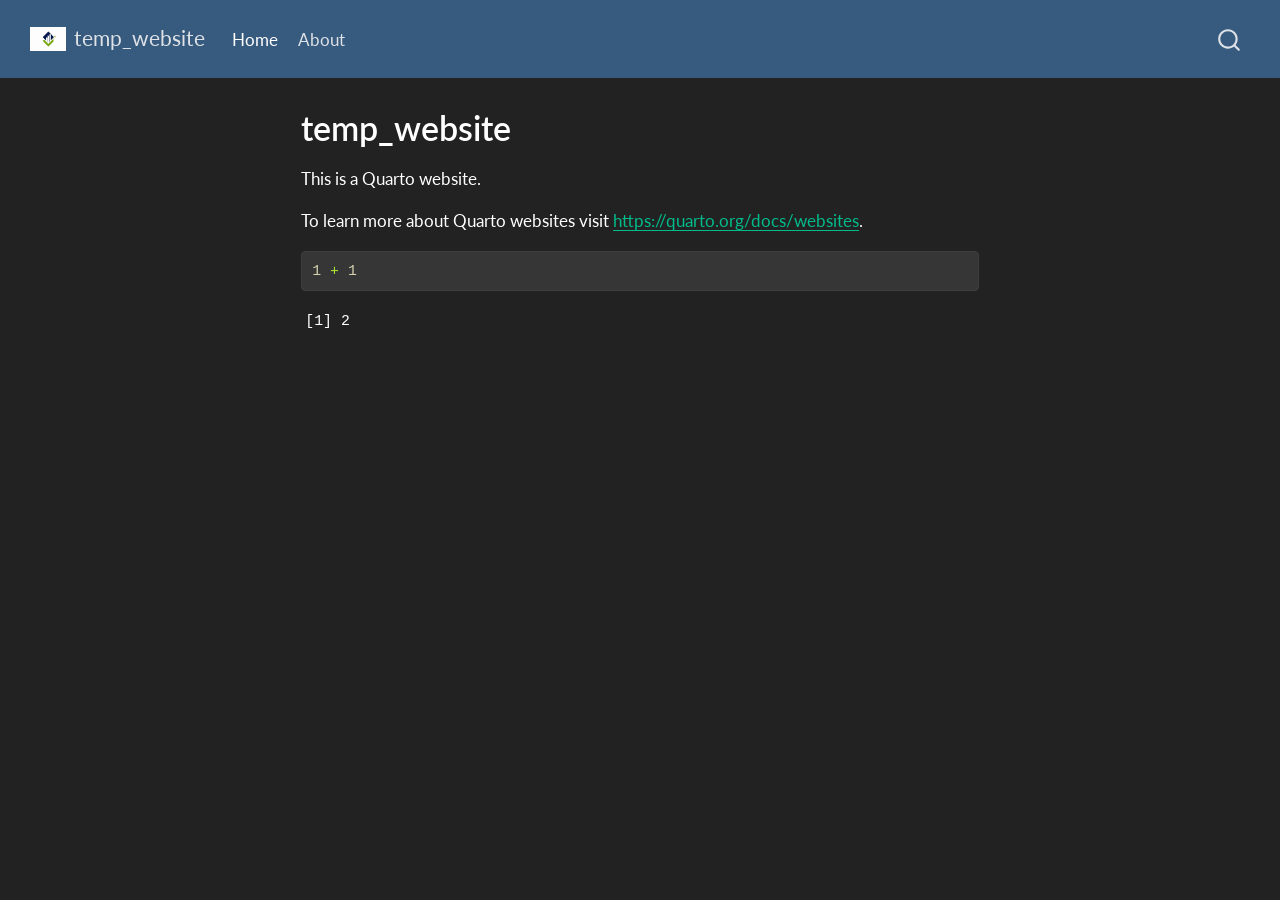
<file: docs/index.html>
<!DOCTYPE html>
<html xmlns="http://www.w3.org/1999/xhtml" lang="en" xml:lang="en"><head>

<meta charset="utf-8">
<meta name="generator" content="quarto-1.9.37">

<meta name="viewport" content="width=device-width, initial-scale=1.0, user-scalable=yes">


<title>temp_website</title>
<style>
/* Default styles provided by pandoc.
** See https://pandoc.org/MANUAL.html#variables-for-html for config info.
*/
code{white-space: pre-wrap;}
span.smallcaps{font-variant: small-caps;}
div.columns{display: flex; gap: min(4vw, 1.5em);}
div.column{flex: auto; overflow-x: auto;}
div.hanging-indent{margin-left: 1.5em; text-indent: -1.5em;}
ul.task-list{list-style: none;}
ul.task-list li input[type="checkbox"] {
  width: 0.8em;
  margin: 0 0.8em 0.2em -1em; /* quarto-specific, see https://github.com/quarto-dev/quarto-cli/issues/4556 */ 
  vertical-align: middle;
}
/* CSS for syntax highlighting */
html { -webkit-text-size-adjust: 100%; }
pre > code.sourceCode { white-space: pre; position: relative; }
pre > code.sourceCode > span { display: inline-block; line-height: 1.25; }
pre > code.sourceCode > span:empty { height: 1.2em; }
.sourceCode { overflow: visible; }
code.sourceCode > span { color: inherit; text-decoration: inherit; }
div.sourceCode { margin: 1em 0; }
pre.sourceCode { margin: 0; }
@media screen {
div.sourceCode { overflow: auto; }
}
@media print {
pre > code.sourceCode { white-space: pre-wrap; }
pre > code.sourceCode > span { text-indent: -5em; padding-left: 5em; }
}
pre.numberSource code
  { counter-reset: source-line 0; }
pre.numberSource code > span
  { position: relative; left: -4em; counter-increment: source-line; }
pre.numberSource code > span > a:first-child::before
  { content: counter(source-line);
    position: relative; left: -1em; text-align: right; vertical-align: baseline;
    border: none; display: inline-block;
    -webkit-touch-callout: none; -webkit-user-select: none;
    -khtml-user-select: none; -moz-user-select: none;
    -ms-user-select: none; user-select: none;
    padding: 0 4px; width: 4em;
  }
pre.numberSource { margin-left: 3em;  padding-left: 4px; }
div.sourceCode
  {   }
@media screen {
pre > code.sourceCode > span > a:first-child::before { text-decoration: underline; }
}
</style>


<script src="site_libs/quarto-nav/quarto-nav.js"></script>
<script src="site_libs/quarto-nav/headroom.min.js"></script>
<script src="site_libs/clipboard/clipboard.min.js"></script>
<script src="site_libs/quarto-search/autocomplete.umd.js"></script>
<script src="site_libs/quarto-search/fuse.min.js"></script>
<script src="site_libs/quarto-search/quarto-search.js"></script>
<meta name="quarto:offset" content="./">
<link href="./favicon.png" rel="icon" type="image/png">
<script src="site_libs/quarto-html/quarto.js" type="module"></script>
<script src="site_libs/quarto-html/tabsets/tabsets.js" type="module"></script>
<script src="site_libs/quarto-html/popper.min.js"></script>
<script src="site_libs/quarto-html/tippy.umd.min.js"></script>
<script src="site_libs/quarto-html/anchor.min.js"></script>
<link href="site_libs/quarto-html/tippy.css" rel="stylesheet">
<link href="site_libs/quarto-html/quarto-syntax-highlighting-dark-d0ae9245876894da5ac7e18953ecc5cc.css" rel="stylesheet" id="quarto-text-highlighting-styles">
<script src="site_libs/bootstrap/bootstrap.min.js"></script>
<link href="site_libs/bootstrap/bootstrap-icons.css" rel="stylesheet">
<link href="site_libs/bootstrap/bootstrap-00feface57a40fb7a06c8694f9a70c45.min.css" rel="stylesheet" append-hash="true" id="quarto-bootstrap" data-mode="dark">
<script id="quarto-search-options" type="application/json">{
  "location": "navbar",
  "copy-button": false,
  "collapse-after": 3,
  "panel-placement": "end",
  "type": "overlay",
  "limit": 50,
  "keyboard-shortcut": [
    "f",
    "/",
    "s"
  ],
  "show-item-context": false,
  "language": {
    "search-no-results-text": "No results",
    "search-matching-documents-text": "matching documents",
    "search-copy-link-title": "Copy link to search",
    "search-hide-matches-text": "Hide additional matches",
    "search-more-match-text": "more match in this document",
    "search-more-matches-text": "more matches in this document",
    "search-clear-button-title": "Clear",
    "search-text-placeholder": "",
    "search-detached-cancel-button-title": "Cancel",
    "search-submit-button-title": "Submit",
    "search-label": "Search"
  }
}</script>


<link rel="stylesheet" href="styles.css">
</head>

<body class="floating nav-fixed quarto-light">

<div id="quarto-search-results"></div>
  <header id="quarto-header" class="headroom fixed-top">
    <nav class="navbar navbar-expand-lg " data-bs-theme="dark">
      <div class="navbar-container container-fluid">
      <div class="navbar-brand-container mx-auto">
    <a href="./index.html" class="navbar-brand navbar-brand-logo">
    <img src="./logo.png" alt="" class="navbar-logo light-content">
    <img src="./logo.png" alt="" class="navbar-logo dark-content">
    </a>
    <a class="navbar-brand" href="./index.html">
    <span class="navbar-title">temp_website</span>
    </a>
  </div>
            <div id="quarto-search" class="" title="Search"></div>
          <button class="navbar-toggler" type="button" data-bs-toggle="collapse" data-bs-target="#navbarCollapse" aria-controls="navbarCollapse" role="menu" aria-expanded="false" aria-label="Toggle navigation" onclick="if (window.quartoToggleHeadroom) { window.quartoToggleHeadroom(); }">
  <span class="navbar-toggler-icon"></span>
</button>
          <div class="collapse navbar-collapse" id="navbarCollapse">
            <ul class="navbar-nav navbar-nav-scroll me-auto">
  <li class="nav-item">
    <a class="nav-link active" href="./index.html" aria-current="page"> 
<span class="menu-text">Home</span></a>
  </li>  
  <li class="nav-item">
    <a class="nav-link" href="./about.html"> 
<span class="menu-text">About</span></a>
  </li>  
</ul>
          </div> <!-- /navcollapse -->
            <div class="quarto-navbar-tools">
</div>
      </div> <!-- /container-fluid -->
    </nav>
</header>
<!-- content -->
<div id="quarto-content" class="quarto-container page-columns page-rows-contents page-layout-article page-navbar">
<!-- sidebar -->
  <nav id="quarto-sidebar" class="sidebar collapse collapse-horizontal quarto-sidebar-collapse-item sidebar-navigation floating overflow-auto">
    
</nav>
<div id="quarto-sidebar-glass" class="quarto-sidebar-collapse-item" data-bs-toggle="collapse" data-bs-target=".quarto-sidebar-collapse-item"></div>
<!-- margin-sidebar -->
    <div id="quarto-margin-sidebar" class="sidebar margin-sidebar zindex-bottom">
    </div>
<!-- main -->
<main class="content" id="quarto-document-content">

<header id="title-block-header" class="quarto-title-block default">
<div class="quarto-title">
<h1 class="title">temp_website</h1>
</div>



<div class="quarto-title-meta">

    
  
    
  </div>
  


</header>


<p>This is a Quarto website.</p>
<p>To learn more about Quarto websites visit <a href="https://quarto.org/docs/websites" class="uri">https://quarto.org/docs/websites</a>.</p>
<div class="cell">
<div class="code-copy-outer-scaffold"><div class="sourceCode cell-code" id="cb1"><pre class="sourceCode r code-with-copy"><code class="sourceCode r"><span id="cb1-1"><a href="#cb1-1" aria-hidden="true" tabindex="-1"></a><span class="dv">1</span> <span class="sc">+</span> <span class="dv">1</span></span></code></pre></div><button title="Copy to Clipboard" class="code-copy-button"><i class="bi"></i></button></div>
<div class="cell-output cell-output-stdout">
<pre><code>[1] 2</code></pre>
</div>
</div>



</main> <!-- /main -->
<script id="quarto-html-after-body" type="application/javascript">
  window.document.addEventListener("DOMContentLoaded", function (event) {
    const icon = "";
    const anchorJS = new window.AnchorJS();
    anchorJS.options = {
      placement: 'right',
      icon: icon
    };
    anchorJS.add('.anchored');
    const isCodeAnnotation = (el) => {
      for (const clz of el.classList) {
        if (clz.startsWith('code-annotation-')) {                     
          return true;
        }
      }
      return false;
    }
    const onCopySuccess = function(e) {
      // button target
      const button = e.trigger;
      // don't keep focus
      button.blur();
      // flash "checked"
      button.classList.add('code-copy-button-checked');
      var currentTitle = button.getAttribute("title");
      button.setAttribute("title", "Copied!");
      let tooltip;
      if (window.bootstrap) {
        button.setAttribute("data-bs-toggle", "tooltip");
        button.setAttribute("data-bs-placement", "left");
        button.setAttribute("data-bs-title", "Copied!");
        tooltip = new bootstrap.Tooltip(button, 
          { trigger: "manual", 
            customClass: "code-copy-button-tooltip",
            offset: [0, -8]});
        tooltip.show();    
      }
      setTimeout(function() {
        if (tooltip) {
          tooltip.hide();
          button.removeAttribute("data-bs-title");
          button.removeAttribute("data-bs-toggle");
          button.removeAttribute("data-bs-placement");
        }
        button.setAttribute("title", currentTitle);
        button.classList.remove('code-copy-button-checked');
      }, 1000);
      // clear code selection
      e.clearSelection();
    }
    const getTextToCopy = function(trigger) {
      const outerScaffold = trigger.parentElement.cloneNode(true);
      const codeEl = outerScaffold.querySelector('code');
      for (const childEl of codeEl.children) {
        if (isCodeAnnotation(childEl)) {
          childEl.remove();
        }
      }
      return codeEl.innerText;
    }
    const clipboard = new window.ClipboardJS('.code-copy-button:not([data-in-quarto-modal])', {
      text: getTextToCopy
    });
    clipboard.on('success', onCopySuccess);
    if (window.document.getElementById('quarto-embedded-source-code-modal')) {
      const clipboardModal = new window.ClipboardJS('.code-copy-button[data-in-quarto-modal]', {
        text: getTextToCopy,
        container: window.document.getElementById('quarto-embedded-source-code-modal')
      });
      clipboardModal.on('success', onCopySuccess);
    }
      var localhostRegex = new RegExp(/^(?:http|https):\/\/localhost\:?[0-9]*\//);
      var mailtoRegex = new RegExp(/^mailto:/);
        var filterRegex = new RegExp('/' + window.location.host + '/');
      var isInternal = (href) => {
          return filterRegex.test(href) || localhostRegex.test(href) || mailtoRegex.test(href);
      }
      // Inspect non-navigation links and adorn them if external
     var links = window.document.querySelectorAll('a[href]:not(.nav-link):not(.navbar-brand):not(.toc-action):not(.sidebar-link):not(.sidebar-item-toggle):not(.pagination-link):not(.no-external):not([aria-hidden]):not(.dropdown-item):not(.quarto-navigation-tool):not(.about-link)');
      for (var i=0; i<links.length; i++) {
        const link = links[i];
        if (!isInternal(link.href)) {
          // undo the damage that might have been done by quarto-nav.js in the case of
          // links that we want to consider external
          if (link.dataset.originalHref !== undefined) {
            link.href = link.dataset.originalHref;
          }
        }
      }
    function tippyHover(el, contentFn, onTriggerFn, onUntriggerFn) {
      const config = {
        allowHTML: true,
        maxWidth: 500,
        delay: 100,
        arrow: false,
        appendTo: function(el) {
            return el.parentElement;
        },
        interactive: true,
        interactiveBorder: 10,
        theme: 'quarto',
        placement: 'bottom-start',
      };
      if (contentFn) {
        config.content = contentFn;
      }
      if (onTriggerFn) {
        config.onTrigger = onTriggerFn;
      }
      if (onUntriggerFn) {
        config.onUntrigger = onUntriggerFn;
      }
      window.tippy(el, config); 
    }
    const noterefs = window.document.querySelectorAll('a[role="doc-noteref"]');
    for (var i=0; i<noterefs.length; i++) {
      const ref = noterefs[i];
      tippyHover(ref, function() {
        // use id or data attribute instead here
        let href = ref.getAttribute('data-footnote-href') || ref.getAttribute('href');
        try { href = new URL(href).hash; } catch {}
        const id = href.replace(/^#\/?/, "");
        const note = window.document.getElementById(id);
        if (note) {
          return note.innerHTML;
        } else {
          return "";
        }
      });
    }
    const xrefs = window.document.querySelectorAll('a.quarto-xref');
    const processXRef = (id, note) => {
      // Strip column container classes
      const stripColumnClz = (el) => {
        el.classList.remove("page-full", "page-columns");
        if (el.children) {
          for (const child of el.children) {
            stripColumnClz(child);
          }
        }
      }
      stripColumnClz(note)
      if (id === null || id.startsWith('sec-')) {
        // Special case sections, only their first couple elements
        const container = document.createElement("div");
        if (note.children && note.children.length > 2) {
          container.appendChild(note.children[0].cloneNode(true));
          for (let i = 1; i < note.children.length; i++) {
            const child = note.children[i];
            if (child.tagName === "P" && child.innerText === "") {
              continue;
            } else {
              container.appendChild(child.cloneNode(true));
              break;
            }
          }
          if (window.Quarto?.typesetMath) {
            window.Quarto.typesetMath(container);
          }
          return container.innerHTML
        } else {
          if (window.Quarto?.typesetMath) {
            window.Quarto.typesetMath(note);
          }
          return note.innerHTML;
        }
      } else {
        // Remove any anchor links if they are present
        const anchorLink = note.querySelector('a.anchorjs-link');
        if (anchorLink) {
          anchorLink.remove();
        }
        if (window.Quarto?.typesetMath) {
          window.Quarto.typesetMath(note);
        }
        if (note.classList.contains("callout")) {
          return note.outerHTML;
        } else {
          return note.innerHTML;
        }
      }
    }
    for (var i=0; i<xrefs.length; i++) {
      const xref = xrefs[i];
      tippyHover(xref, undefined, function(instance) {
        instance.disable();
        let url = xref.getAttribute('href');
        let hash = undefined; 
        if (url.startsWith('#')) {
          hash = url;
        } else {
          try { hash = new URL(url).hash; } catch {}
        }
        if (hash) {
          const id = hash.replace(/^#\/?/, "");
          const note = window.document.getElementById(id);
          if (note !== null) {
            try {
              const html = processXRef(id, note.cloneNode(true));
              instance.setContent(html);
            } finally {
              instance.enable();
              instance.show();
            }
          } else {
            // See if we can fetch this
            fetch(url.split('#')[0])
            .then(res => res.text())
            .then(html => {
              const parser = new DOMParser();
              const htmlDoc = parser.parseFromString(html, "text/html");
              const note = htmlDoc.getElementById(id);
              if (note !== null) {
                const html = processXRef(id, note);
                instance.setContent(html);
              } 
            }).finally(() => {
              instance.enable();
              instance.show();
            });
          }
        } else {
          // See if we can fetch a full url (with no hash to target)
          // This is a special case and we should probably do some content thinning / targeting
          fetch(url)
          .then(res => res.text())
          .then(html => {
            const parser = new DOMParser();
            const htmlDoc = parser.parseFromString(html, "text/html");
            const note = htmlDoc.querySelector('main.content');
            if (note !== null) {
              // This should only happen for chapter cross references
              // (since there is no id in the URL)
              // remove the first header
              if (note.children.length > 0 && note.children[0].tagName === "HEADER") {
                note.children[0].remove();
              }
              const html = processXRef(null, note);
              instance.setContent(html);
            } 
          }).finally(() => {
            instance.enable();
            instance.show();
          });
        }
      }, function(instance) {
      });
    }
        let selectedAnnoteEl;
        const selectorForAnnotation = ( cell, annotation) => {
          let cellAttr = 'data-code-cell="' + cell + '"';
          let lineAttr = 'data-code-annotation="' +  annotation + '"';
          const selector = 'span[' + cellAttr + '][' + lineAttr + ']';
          return selector;
        }
        const selectCodeLines = (annoteEl) => {
          const doc = window.document;
          const targetCell = annoteEl.getAttribute("data-target-cell");
          const targetAnnotation = annoteEl.getAttribute("data-target-annotation");
          const annoteSpan = window.document.querySelector(selectorForAnnotation(targetCell, targetAnnotation));
          const lines = annoteSpan.getAttribute("data-code-lines").split(",");
          const lineIds = lines.map((line) => {
            return targetCell + "-" + line;
          })
          let top = null;
          let height = null;
          let parent = null;
          if (lineIds.length > 0) {
              //compute the position of the single el (top and bottom and make a div)
              const el = window.document.getElementById(lineIds[0]);
              top = el.offsetTop;
              height = el.offsetHeight;
              parent = el.parentElement.parentElement;
            if (lineIds.length > 1) {
              const lastEl = window.document.getElementById(lineIds[lineIds.length - 1]);
              const bottom = lastEl.offsetTop + lastEl.offsetHeight;
              height = bottom - top;
            }
            if (top !== null && height !== null && parent !== null) {
              // cook up a div (if necessary) and position it 
              let div = window.document.getElementById("code-annotation-line-highlight");
              if (div === null) {
                div = window.document.createElement("div");
                div.setAttribute("id", "code-annotation-line-highlight");
                div.style.position = 'absolute';
                parent.appendChild(div);
              }
              div.style.top = top - 2 + "px";
              div.style.height = height + 4 + "px";
              div.style.left = 0;
              let gutterDiv = window.document.getElementById("code-annotation-line-highlight-gutter");
              if (gutterDiv === null) {
                gutterDiv = window.document.createElement("div");
                gutterDiv.setAttribute("id", "code-annotation-line-highlight-gutter");
                gutterDiv.style.position = 'absolute';
                const codeCell = window.document.getElementById(targetCell);
                const gutter = codeCell.querySelector('.code-annotation-gutter');
                gutter.appendChild(gutterDiv);
              }
              gutterDiv.style.top = top - 2 + "px";
              gutterDiv.style.height = height + 4 + "px";
            }
            selectedAnnoteEl = annoteEl;
          }
        };
        const unselectCodeLines = () => {
          const elementsIds = ["code-annotation-line-highlight", "code-annotation-line-highlight-gutter"];
          elementsIds.forEach((elId) => {
            const div = window.document.getElementById(elId);
            if (div) {
              div.remove();
            }
          });
          selectedAnnoteEl = undefined;
        };
          // Handle positioning of the toggle
      window.addEventListener(
        "resize",
        throttle(() => {
          elRect = undefined;
          if (selectedAnnoteEl) {
            selectCodeLines(selectedAnnoteEl);
          }
        }, 10)
      );
      function throttle(fn, ms) {
      let throttle = false;
      let timer;
        return (...args) => {
          if(!throttle) { // first call gets through
              fn.apply(this, args);
              throttle = true;
          } else { // all the others get throttled
              if(timer) clearTimeout(timer); // cancel #2
              timer = setTimeout(() => {
                fn.apply(this, args);
                timer = throttle = false;
              }, ms);
          }
        };
      }
        // Attach click handler to the DT
        const annoteDls = window.document.querySelectorAll('dt[data-target-cell]');
        for (const annoteDlNode of annoteDls) {
          annoteDlNode.addEventListener('click', (event) => {
            const clickedEl = event.target;
            if (clickedEl !== selectedAnnoteEl) {
              unselectCodeLines();
              const activeEl = window.document.querySelector('dt[data-target-cell].code-annotation-active');
              if (activeEl) {
                activeEl.classList.remove('code-annotation-active');
              }
              selectCodeLines(clickedEl);
              clickedEl.classList.add('code-annotation-active');
            } else {
              // Unselect the line
              unselectCodeLines();
              clickedEl.classList.remove('code-annotation-active');
            }
          });
        }
    const findCites = (el) => {
      const parentEl = el.parentElement;
      if (parentEl) {
        const cites = parentEl.dataset.cites;
        if (cites) {
          return {
            el,
            cites: cites.split(' ')
          };
        } else {
          return findCites(el.parentElement)
        }
      } else {
        return undefined;
      }
    };
    var bibliorefs = window.document.querySelectorAll('a[role="doc-biblioref"]');
    for (var i=0; i<bibliorefs.length; i++) {
      const ref = bibliorefs[i];
      const citeInfo = findCites(ref);
      if (citeInfo) {
        tippyHover(citeInfo.el, function() {
          var popup = window.document.createElement('div');
          citeInfo.cites.forEach(function(cite) {
            var citeDiv = window.document.createElement('div');
            citeDiv.classList.add('hanging-indent');
            citeDiv.classList.add('csl-entry');
            var biblioDiv = window.document.getElementById('ref-' + cite);
            if (biblioDiv) {
              citeDiv.innerHTML = biblioDiv.innerHTML;
            }
            popup.appendChild(citeDiv);
          });
          return popup.innerHTML;
        });
      }
    }
  });
  </script>
</div> <!-- /content -->




</body></html>
</file>
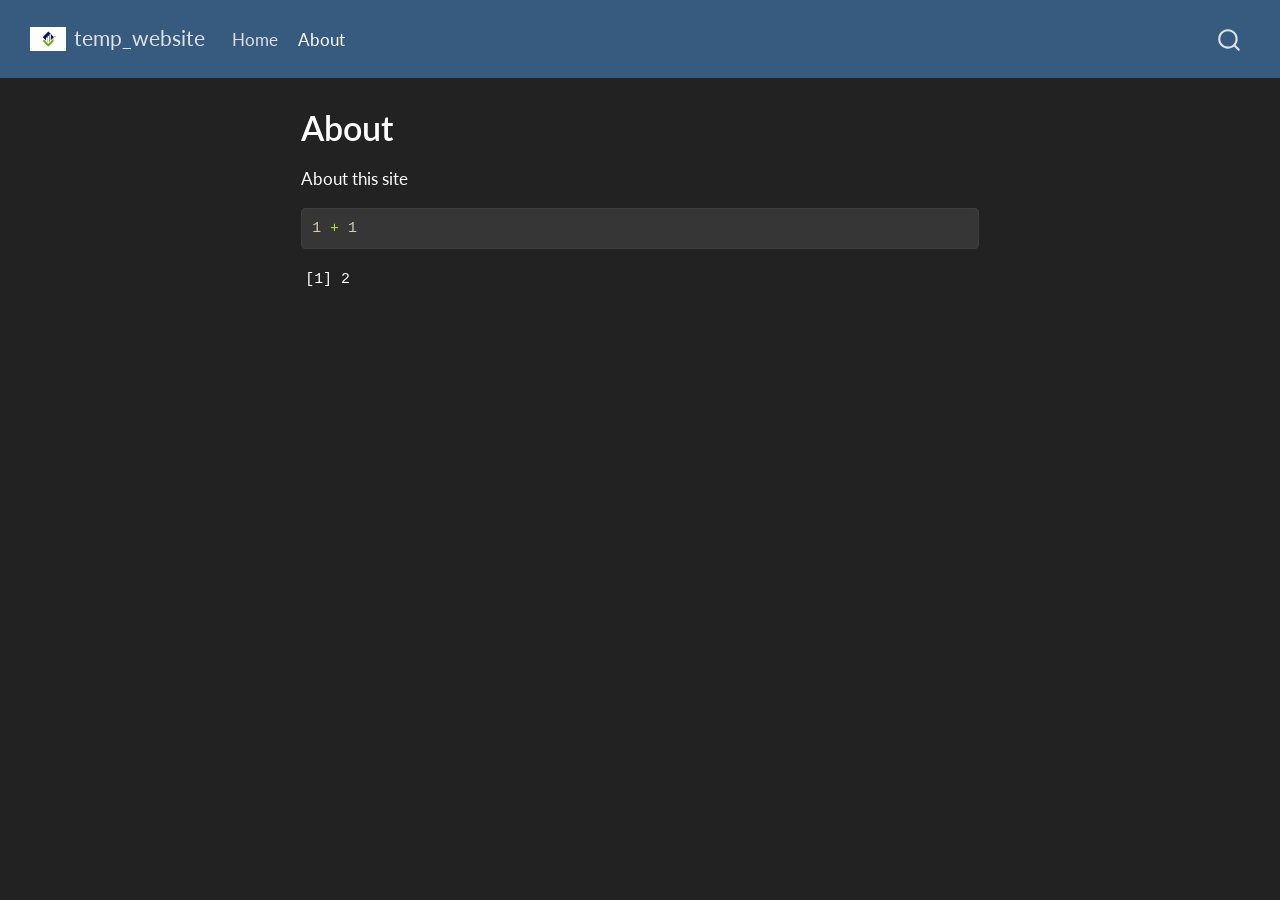
<file: docs/about.html>
<!DOCTYPE html>
<html xmlns="http://www.w3.org/1999/xhtml" lang="en" xml:lang="en"><head>

<meta charset="utf-8">
<meta name="generator" content="quarto-1.9.37">

<meta name="viewport" content="width=device-width, initial-scale=1.0, user-scalable=yes">


<title>About – temp_website</title>
<style>
/* Default styles provided by pandoc.
** See https://pandoc.org/MANUAL.html#variables-for-html for config info.
*/
code{white-space: pre-wrap;}
span.smallcaps{font-variant: small-caps;}
div.columns{display: flex; gap: min(4vw, 1.5em);}
div.column{flex: auto; overflow-x: auto;}
div.hanging-indent{margin-left: 1.5em; text-indent: -1.5em;}
ul.task-list{list-style: none;}
ul.task-list li input[type="checkbox"] {
  width: 0.8em;
  margin: 0 0.8em 0.2em -1em; /* quarto-specific, see https://github.com/quarto-dev/quarto-cli/issues/4556 */ 
  vertical-align: middle;
}
/* CSS for syntax highlighting */
html { -webkit-text-size-adjust: 100%; }
pre > code.sourceCode { white-space: pre; position: relative; }
pre > code.sourceCode > span { display: inline-block; line-height: 1.25; }
pre > code.sourceCode > span:empty { height: 1.2em; }
.sourceCode { overflow: visible; }
code.sourceCode > span { color: inherit; text-decoration: inherit; }
div.sourceCode { margin: 1em 0; }
pre.sourceCode { margin: 0; }
@media screen {
div.sourceCode { overflow: auto; }
}
@media print {
pre > code.sourceCode { white-space: pre-wrap; }
pre > code.sourceCode > span { text-indent: -5em; padding-left: 5em; }
}
pre.numberSource code
  { counter-reset: source-line 0; }
pre.numberSource code > span
  { position: relative; left: -4em; counter-increment: source-line; }
pre.numberSource code > span > a:first-child::before
  { content: counter(source-line);
    position: relative; left: -1em; text-align: right; vertical-align: baseline;
    border: none; display: inline-block;
    -webkit-touch-callout: none; -webkit-user-select: none;
    -khtml-user-select: none; -moz-user-select: none;
    -ms-user-select: none; user-select: none;
    padding: 0 4px; width: 4em;
  }
pre.numberSource { margin-left: 3em;  padding-left: 4px; }
div.sourceCode
  {   }
@media screen {
pre > code.sourceCode > span > a:first-child::before { text-decoration: underline; }
}
</style>


<script src="site_libs/quarto-nav/quarto-nav.js"></script>
<script src="site_libs/quarto-nav/headroom.min.js"></script>
<script src="site_libs/clipboard/clipboard.min.js"></script>
<script src="site_libs/quarto-search/autocomplete.umd.js"></script>
<script src="site_libs/quarto-search/fuse.min.js"></script>
<script src="site_libs/quarto-search/quarto-search.js"></script>
<meta name="quarto:offset" content="./">
<link href="./favicon.png" rel="icon" type="image/png">
<script src="site_libs/quarto-html/quarto.js" type="module"></script>
<script src="site_libs/quarto-html/tabsets/tabsets.js" type="module"></script>
<script src="site_libs/quarto-html/popper.min.js"></script>
<script src="site_libs/quarto-html/tippy.umd.min.js"></script>
<script src="site_libs/quarto-html/anchor.min.js"></script>
<link href="site_libs/quarto-html/tippy.css" rel="stylesheet">
<link href="site_libs/quarto-html/quarto-syntax-highlighting-dark-d0ae9245876894da5ac7e18953ecc5cc.css" rel="stylesheet" id="quarto-text-highlighting-styles">
<script src="site_libs/bootstrap/bootstrap.min.js"></script>
<link href="site_libs/bootstrap/bootstrap-icons.css" rel="stylesheet">
<link href="site_libs/bootstrap/bootstrap-00feface57a40fb7a06c8694f9a70c45.min.css" rel="stylesheet" append-hash="true" id="quarto-bootstrap" data-mode="dark">
<script id="quarto-search-options" type="application/json">{
  "location": "navbar",
  "copy-button": false,
  "collapse-after": 3,
  "panel-placement": "end",
  "type": "overlay",
  "limit": 50,
  "keyboard-shortcut": [
    "f",
    "/",
    "s"
  ],
  "show-item-context": false,
  "language": {
    "search-no-results-text": "No results",
    "search-matching-documents-text": "matching documents",
    "search-copy-link-title": "Copy link to search",
    "search-hide-matches-text": "Hide additional matches",
    "search-more-match-text": "more match in this document",
    "search-more-matches-text": "more matches in this document",
    "search-clear-button-title": "Clear",
    "search-text-placeholder": "",
    "search-detached-cancel-button-title": "Cancel",
    "search-submit-button-title": "Submit",
    "search-label": "Search"
  }
}</script>


<link rel="stylesheet" href="styles.css">
</head>

<body class="floating nav-fixed quarto-light">

<div id="quarto-search-results"></div>
  <header id="quarto-header" class="headroom fixed-top">
    <nav class="navbar navbar-expand-lg " data-bs-theme="dark">
      <div class="navbar-container container-fluid">
      <div class="navbar-brand-container mx-auto">
    <a href="./index.html" class="navbar-brand navbar-brand-logo">
    <img src="./logo.png" alt="" class="navbar-logo light-content">
    <img src="./logo.png" alt="" class="navbar-logo dark-content">
    </a>
    <a class="navbar-brand" href="./index.html">
    <span class="navbar-title">temp_website</span>
    </a>
  </div>
            <div id="quarto-search" class="" title="Search"></div>
          <button class="navbar-toggler" type="button" data-bs-toggle="collapse" data-bs-target="#navbarCollapse" aria-controls="navbarCollapse" role="menu" aria-expanded="false" aria-label="Toggle navigation" onclick="if (window.quartoToggleHeadroom) { window.quartoToggleHeadroom(); }">
  <span class="navbar-toggler-icon"></span>
</button>
          <div class="collapse navbar-collapse" id="navbarCollapse">
            <ul class="navbar-nav navbar-nav-scroll me-auto">
  <li class="nav-item">
    <a class="nav-link" href="./index.html"> 
<span class="menu-text">Home</span></a>
  </li>  
  <li class="nav-item">
    <a class="nav-link active" href="./about.html" aria-current="page"> 
<span class="menu-text">About</span></a>
  </li>  
</ul>
          </div> <!-- /navcollapse -->
            <div class="quarto-navbar-tools">
</div>
      </div> <!-- /container-fluid -->
    </nav>
</header>
<!-- content -->
<div id="quarto-content" class="quarto-container page-columns page-rows-contents page-layout-article page-navbar">
<!-- sidebar -->
  <nav id="quarto-sidebar" class="sidebar collapse collapse-horizontal quarto-sidebar-collapse-item sidebar-navigation floating overflow-auto">
    
</nav>
<div id="quarto-sidebar-glass" class="quarto-sidebar-collapse-item" data-bs-toggle="collapse" data-bs-target=".quarto-sidebar-collapse-item"></div>
<!-- margin-sidebar -->
    <div id="quarto-margin-sidebar" class="sidebar margin-sidebar zindex-bottom">
    </div>
<!-- main -->
<main class="content" id="quarto-document-content">

<header id="title-block-header" class="quarto-title-block default">
<div class="quarto-title">
<h1 class="title">About</h1>
</div>



<div class="quarto-title-meta">

    
  
    
  </div>
  


</header>


<p>About this site</p>
<div class="cell">
<div class="code-copy-outer-scaffold"><div class="sourceCode cell-code" id="cb1"><pre class="sourceCode r code-with-copy"><code class="sourceCode r"><span id="cb1-1"><a href="#cb1-1" aria-hidden="true" tabindex="-1"></a><span class="dv">1</span> <span class="sc">+</span> <span class="dv">1</span></span></code></pre></div><button title="Copy to Clipboard" class="code-copy-button"><i class="bi"></i></button></div>
<div class="cell-output cell-output-stdout">
<pre><code>[1] 2</code></pre>
</div>
</div>



</main> <!-- /main -->
<script id="quarto-html-after-body" type="application/javascript">
  window.document.addEventListener("DOMContentLoaded", function (event) {
    const icon = "";
    const anchorJS = new window.AnchorJS();
    anchorJS.options = {
      placement: 'right',
      icon: icon
    };
    anchorJS.add('.anchored');
    const isCodeAnnotation = (el) => {
      for (const clz of el.classList) {
        if (clz.startsWith('code-annotation-')) {                     
          return true;
        }
      }
      return false;
    }
    const onCopySuccess = function(e) {
      // button target
      const button = e.trigger;
      // don't keep focus
      button.blur();
      // flash "checked"
      button.classList.add('code-copy-button-checked');
      var currentTitle = button.getAttribute("title");
      button.setAttribute("title", "Copied!");
      let tooltip;
      if (window.bootstrap) {
        button.setAttribute("data-bs-toggle", "tooltip");
        button.setAttribute("data-bs-placement", "left");
        button.setAttribute("data-bs-title", "Copied!");
        tooltip = new bootstrap.Tooltip(button, 
          { trigger: "manual", 
            customClass: "code-copy-button-tooltip",
            offset: [0, -8]});
        tooltip.show();    
      }
      setTimeout(function() {
        if (tooltip) {
          tooltip.hide();
          button.removeAttribute("data-bs-title");
          button.removeAttribute("data-bs-toggle");
          button.removeAttribute("data-bs-placement");
        }
        button.setAttribute("title", currentTitle);
        button.classList.remove('code-copy-button-checked');
      }, 1000);
      // clear code selection
      e.clearSelection();
    }
    const getTextToCopy = function(trigger) {
      const outerScaffold = trigger.parentElement.cloneNode(true);
      const codeEl = outerScaffold.querySelector('code');
      for (const childEl of codeEl.children) {
        if (isCodeAnnotation(childEl)) {
          childEl.remove();
        }
      }
      return codeEl.innerText;
    }
    const clipboard = new window.ClipboardJS('.code-copy-button:not([data-in-quarto-modal])', {
      text: getTextToCopy
    });
    clipboard.on('success', onCopySuccess);
    if (window.document.getElementById('quarto-embedded-source-code-modal')) {
      const clipboardModal = new window.ClipboardJS('.code-copy-button[data-in-quarto-modal]', {
        text: getTextToCopy,
        container: window.document.getElementById('quarto-embedded-source-code-modal')
      });
      clipboardModal.on('success', onCopySuccess);
    }
      var localhostRegex = new RegExp(/^(?:http|https):\/\/localhost\:?[0-9]*\//);
      var mailtoRegex = new RegExp(/^mailto:/);
        var filterRegex = new RegExp('/' + window.location.host + '/');
      var isInternal = (href) => {
          return filterRegex.test(href) || localhostRegex.test(href) || mailtoRegex.test(href);
      }
      // Inspect non-navigation links and adorn them if external
     var links = window.document.querySelectorAll('a[href]:not(.nav-link):not(.navbar-brand):not(.toc-action):not(.sidebar-link):not(.sidebar-item-toggle):not(.pagination-link):not(.no-external):not([aria-hidden]):not(.dropdown-item):not(.quarto-navigation-tool):not(.about-link)');
      for (var i=0; i<links.length; i++) {
        const link = links[i];
        if (!isInternal(link.href)) {
          // undo the damage that might have been done by quarto-nav.js in the case of
          // links that we want to consider external
          if (link.dataset.originalHref !== undefined) {
            link.href = link.dataset.originalHref;
          }
        }
      }
    function tippyHover(el, contentFn, onTriggerFn, onUntriggerFn) {
      const config = {
        allowHTML: true,
        maxWidth: 500,
        delay: 100,
        arrow: false,
        appendTo: function(el) {
            return el.parentElement;
        },
        interactive: true,
        interactiveBorder: 10,
        theme: 'quarto',
        placement: 'bottom-start',
      };
      if (contentFn) {
        config.content = contentFn;
      }
      if (onTriggerFn) {
        config.onTrigger = onTriggerFn;
      }
      if (onUntriggerFn) {
        config.onUntrigger = onUntriggerFn;
      }
      window.tippy(el, config); 
    }
    const noterefs = window.document.querySelectorAll('a[role="doc-noteref"]');
    for (var i=0; i<noterefs.length; i++) {
      const ref = noterefs[i];
      tippyHover(ref, function() {
        // use id or data attribute instead here
        let href = ref.getAttribute('data-footnote-href') || ref.getAttribute('href');
        try { href = new URL(href).hash; } catch {}
        const id = href.replace(/^#\/?/, "");
        const note = window.document.getElementById(id);
        if (note) {
          return note.innerHTML;
        } else {
          return "";
        }
      });
    }
    const xrefs = window.document.querySelectorAll('a.quarto-xref');
    const processXRef = (id, note) => {
      // Strip column container classes
      const stripColumnClz = (el) => {
        el.classList.remove("page-full", "page-columns");
        if (el.children) {
          for (const child of el.children) {
            stripColumnClz(child);
          }
        }
      }
      stripColumnClz(note)
      if (id === null || id.startsWith('sec-')) {
        // Special case sections, only their first couple elements
        const container = document.createElement("div");
        if (note.children && note.children.length > 2) {
          container.appendChild(note.children[0].cloneNode(true));
          for (let i = 1; i < note.children.length; i++) {
            const child = note.children[i];
            if (child.tagName === "P" && child.innerText === "") {
              continue;
            } else {
              container.appendChild(child.cloneNode(true));
              break;
            }
          }
          if (window.Quarto?.typesetMath) {
            window.Quarto.typesetMath(container);
          }
          return container.innerHTML
        } else {
          if (window.Quarto?.typesetMath) {
            window.Quarto.typesetMath(note);
          }
          return note.innerHTML;
        }
      } else {
        // Remove any anchor links if they are present
        const anchorLink = note.querySelector('a.anchorjs-link');
        if (anchorLink) {
          anchorLink.remove();
        }
        if (window.Quarto?.typesetMath) {
          window.Quarto.typesetMath(note);
        }
        if (note.classList.contains("callout")) {
          return note.outerHTML;
        } else {
          return note.innerHTML;
        }
      }
    }
    for (var i=0; i<xrefs.length; i++) {
      const xref = xrefs[i];
      tippyHover(xref, undefined, function(instance) {
        instance.disable();
        let url = xref.getAttribute('href');
        let hash = undefined; 
        if (url.startsWith('#')) {
          hash = url;
        } else {
          try { hash = new URL(url).hash; } catch {}
        }
        if (hash) {
          const id = hash.replace(/^#\/?/, "");
          const note = window.document.getElementById(id);
          if (note !== null) {
            try {
              const html = processXRef(id, note.cloneNode(true));
              instance.setContent(html);
            } finally {
              instance.enable();
              instance.show();
            }
          } else {
            // See if we can fetch this
            fetch(url.split('#')[0])
            .then(res => res.text())
            .then(html => {
              const parser = new DOMParser();
              const htmlDoc = parser.parseFromString(html, "text/html");
              const note = htmlDoc.getElementById(id);
              if (note !== null) {
                const html = processXRef(id, note);
                instance.setContent(html);
              } 
            }).finally(() => {
              instance.enable();
              instance.show();
            });
          }
        } else {
          // See if we can fetch a full url (with no hash to target)
          // This is a special case and we should probably do some content thinning / targeting
          fetch(url)
          .then(res => res.text())
          .then(html => {
            const parser = new DOMParser();
            const htmlDoc = parser.parseFromString(html, "text/html");
            const note = htmlDoc.querySelector('main.content');
            if (note !== null) {
              // This should only happen for chapter cross references
              // (since there is no id in the URL)
              // remove the first header
              if (note.children.length > 0 && note.children[0].tagName === "HEADER") {
                note.children[0].remove();
              }
              const html = processXRef(null, note);
              instance.setContent(html);
            } 
          }).finally(() => {
            instance.enable();
            instance.show();
          });
        }
      }, function(instance) {
      });
    }
        let selectedAnnoteEl;
        const selectorForAnnotation = ( cell, annotation) => {
          let cellAttr = 'data-code-cell="' + cell + '"';
          let lineAttr = 'data-code-annotation="' +  annotation + '"';
          const selector = 'span[' + cellAttr + '][' + lineAttr + ']';
          return selector;
        }
        const selectCodeLines = (annoteEl) => {
          const doc = window.document;
          const targetCell = annoteEl.getAttribute("data-target-cell");
          const targetAnnotation = annoteEl.getAttribute("data-target-annotation");
          const annoteSpan = window.document.querySelector(selectorForAnnotation(targetCell, targetAnnotation));
          const lines = annoteSpan.getAttribute("data-code-lines").split(",");
          const lineIds = lines.map((line) => {
            return targetCell + "-" + line;
          })
          let top = null;
          let height = null;
          let parent = null;
          if (lineIds.length > 0) {
              //compute the position of the single el (top and bottom and make a div)
              const el = window.document.getElementById(lineIds[0]);
              top = el.offsetTop;
              height = el.offsetHeight;
              parent = el.parentElement.parentElement;
            if (lineIds.length > 1) {
              const lastEl = window.document.getElementById(lineIds[lineIds.length - 1]);
              const bottom = lastEl.offsetTop + lastEl.offsetHeight;
              height = bottom - top;
            }
            if (top !== null && height !== null && parent !== null) {
              // cook up a div (if necessary) and position it 
              let div = window.document.getElementById("code-annotation-line-highlight");
              if (div === null) {
                div = window.document.createElement("div");
                div.setAttribute("id", "code-annotation-line-highlight");
                div.style.position = 'absolute';
                parent.appendChild(div);
              }
              div.style.top = top - 2 + "px";
              div.style.height = height + 4 + "px";
              div.style.left = 0;
              let gutterDiv = window.document.getElementById("code-annotation-line-highlight-gutter");
              if (gutterDiv === null) {
                gutterDiv = window.document.createElement("div");
                gutterDiv.setAttribute("id", "code-annotation-line-highlight-gutter");
                gutterDiv.style.position = 'absolute';
                const codeCell = window.document.getElementById(targetCell);
                const gutter = codeCell.querySelector('.code-annotation-gutter');
                gutter.appendChild(gutterDiv);
              }
              gutterDiv.style.top = top - 2 + "px";
              gutterDiv.style.height = height + 4 + "px";
            }
            selectedAnnoteEl = annoteEl;
          }
        };
        const unselectCodeLines = () => {
          const elementsIds = ["code-annotation-line-highlight", "code-annotation-line-highlight-gutter"];
          elementsIds.forEach((elId) => {
            const div = window.document.getElementById(elId);
            if (div) {
              div.remove();
            }
          });
          selectedAnnoteEl = undefined;
        };
          // Handle positioning of the toggle
      window.addEventListener(
        "resize",
        throttle(() => {
          elRect = undefined;
          if (selectedAnnoteEl) {
            selectCodeLines(selectedAnnoteEl);
          }
        }, 10)
      );
      function throttle(fn, ms) {
      let throttle = false;
      let timer;
        return (...args) => {
          if(!throttle) { // first call gets through
              fn.apply(this, args);
              throttle = true;
          } else { // all the others get throttled
              if(timer) clearTimeout(timer); // cancel #2
              timer = setTimeout(() => {
                fn.apply(this, args);
                timer = throttle = false;
              }, ms);
          }
        };
      }
        // Attach click handler to the DT
        const annoteDls = window.document.querySelectorAll('dt[data-target-cell]');
        for (const annoteDlNode of annoteDls) {
          annoteDlNode.addEventListener('click', (event) => {
            const clickedEl = event.target;
            if (clickedEl !== selectedAnnoteEl) {
              unselectCodeLines();
              const activeEl = window.document.querySelector('dt[data-target-cell].code-annotation-active');
              if (activeEl) {
                activeEl.classList.remove('code-annotation-active');
              }
              selectCodeLines(clickedEl);
              clickedEl.classList.add('code-annotation-active');
            } else {
              // Unselect the line
              unselectCodeLines();
              clickedEl.classList.remove('code-annotation-active');
            }
          });
        }
    const findCites = (el) => {
      const parentEl = el.parentElement;
      if (parentEl) {
        const cites = parentEl.dataset.cites;
        if (cites) {
          return {
            el,
            cites: cites.split(' ')
          };
        } else {
          return findCites(el.parentElement)
        }
      } else {
        return undefined;
      }
    };
    var bibliorefs = window.document.querySelectorAll('a[role="doc-biblioref"]');
    for (var i=0; i<bibliorefs.length; i++) {
      const ref = bibliorefs[i];
      const citeInfo = findCites(ref);
      if (citeInfo) {
        tippyHover(citeInfo.el, function() {
          var popup = window.document.createElement('div');
          citeInfo.cites.forEach(function(cite) {
            var citeDiv = window.document.createElement('div');
            citeDiv.classList.add('hanging-indent');
            citeDiv.classList.add('csl-entry');
            var biblioDiv = window.document.getElementById('ref-' + cite);
            if (biblioDiv) {
              citeDiv.innerHTML = biblioDiv.innerHTML;
            }
            popup.appendChild(citeDiv);
          });
          return popup.innerHTML;
        });
      }
    }
  });
  </script>
</div> <!-- /content -->




</body></html>
</file>
<file: docs/site_libs/quarto-html/tippy.css>
.tippy-box[data-animation=fade][data-state=hidden]{opacity:0}[data-tippy-root]{max-width:calc(100vw - 10px)}.tippy-box{position:relative;background-color:#333;color:#fff;border-radius:4px;font-size:14px;line-height:1.4;white-space:normal;outline:0;transition-property:transform,visibility,opacity}.tippy-box[data-placement^=top]>.tippy-arrow{bottom:0}.tippy-box[data-placement^=top]>.tippy-arrow:before{bottom:-7px;left:0;border-width:8px 8px 0;border-top-color:initial;transform-origin:center top}.tippy-box[data-placement^=bottom]>.tippy-arrow{top:0}.tippy-box[data-placement^=bottom]>.tippy-arrow:before{top:-7px;left:0;border-width:0 8px 8px;border-bottom-color:initial;transform-origin:center bottom}.tippy-box[data-placement^=left]>.tippy-arrow{right:0}.tippy-box[data-placement^=left]>.tippy-arrow:before{border-width:8px 0 8px 8px;border-left-color:initial;right:-7px;transform-origin:center left}.tippy-box[data-placement^=right]>.tippy-arrow{left:0}.tippy-box[data-placement^=right]>.tippy-arrow:before{left:-7px;border-width:8px 8px 8px 0;border-right-color:initial;transform-origin:center right}.tippy-box[data-inertia][data-state=visible]{transition-timing-function:cubic-bezier(.54,1.5,.38,1.11)}.tippy-arrow{width:16px;height:16px;color:#333}.tippy-arrow:before{content:"";position:absolute;border-color:transparent;border-style:solid}.tippy-content{position:relative;padding:5px 9px;z-index:1}
</file>
<file: docs/site_libs/quarto-html/quarto-syntax-highlighting-dark-d0ae9245876894da5ac7e18953ecc5cc.css>
/* quarto syntax highlight colors */
:root {
  --quarto-hl-al-color: #f07178;
  --quarto-hl-an-color: #d4d0ab;
  --quarto-hl-at-color: #00e0e0;
  --quarto-hl-bn-color: #d4d0ab;
  --quarto-hl-bu-color: #abe338;
  --quarto-hl-ch-color: #abe338;
  --quarto-hl-co-color: #f8f8f2;
  --quarto-hl-cv-color: #ffd700;
  --quarto-hl-cn-color: #ffd700;
  --quarto-hl-cf-color: #ffa07a;
  --quarto-hl-dt-color: #ffa07a;
  --quarto-hl-dv-color: #d4d0ab;
  --quarto-hl-do-color: #f8f8f2;
  --quarto-hl-er-color: #f07178;
  --quarto-hl-ex-color: #00e0e0;
  --quarto-hl-fl-color: #d4d0ab;
  --quarto-hl-fu-color: #ffa07a;
  --quarto-hl-im-color: #abe338;
  --quarto-hl-in-color: #d4d0ab;
  --quarto-hl-kw-color: #ffa07a;
  --quarto-hl-op-color: #ffa07a;
  --quarto-hl-ot-color: #00e0e0;
  --quarto-hl-pp-color: #dcc6e0;
  --quarto-hl-re-color: #00e0e0;
  --quarto-hl-sc-color: #abe338;
  --quarto-hl-ss-color: #abe338;
  --quarto-hl-st-color: #abe338;
  --quarto-hl-va-color: #00e0e0;
  --quarto-hl-vs-color: #abe338;
  --quarto-hl-wa-color: #dcc6e0;
}

/* other quarto variables */
:root {
  --quarto-font-monospace: SFMono-Regular, Menlo, Monaco, Consolas, "Liberation Mono", "Courier New", monospace;
}

/* syntax highlight based on Pandoc's rules */
pre > code.sourceCode > span {
  color: #f8f8f2;
}

code.sourceCode > span {
  color: #f8f8f2;
}

div.sourceCode,
div.sourceCode pre.sourceCode {
  color: #f8f8f2;
}

/* Normal */
code span {
  color: #f8f8f2;
}

/* Alert */
code span.al {
  color: #f07178;
}

/* Annotation */
code span.an {
  color: #d4d0ab;
}

/* Attribute */
code span.at {
  color: #00e0e0;
}

/* BaseN */
code span.bn {
  color: #d4d0ab;
}

/* BuiltIn */
code span.bu {
  color: #abe338;
}

/* ControlFlow */
code span.cf {
  font-weight: bold;
  color: #ffa07a;
}

/* Char */
code span.ch {
  color: #abe338;
}

/* Constant */
code span.cn {
  color: #ffd700;
}

/* Comment */
code span.co {
  font-style: italic;
  color: #f8f8f2;
}

/* CommentVar */
code span.cv {
  color: #ffd700;
}

/* Documentation */
code span.do {
  color: #f8f8f2;
}

/* DataType */
code span.dt {
  color: #ffa07a;
}

/* DecVal */
code span.dv {
  color: #d4d0ab;
}

/* Error */
code span.er {
  color: #f07178;
  text-decoration: underline;
}

/* Extension */
code span.ex {
  font-weight: bold;
  color: #00e0e0;
}

/* Float */
code span.fl {
  color: #d4d0ab;
}

/* Function */
code span.fu {
  color: #ffa07a;
}

/* Import */
code span.im {
  color: #abe338;
}

/* Information */
code span.in {
  color: #d4d0ab;
}

/* Keyword */
code span.kw {
  font-weight: bold;
  color: #ffa07a;
}

/* Operator */
code span.op {
  color: #ffa07a;
}

/* Other */
code span.ot {
  color: #00e0e0;
}

/* Preprocessor */
code span.pp {
  color: #dcc6e0;
}

/* RegionMarker */
code span.re {
  background-color: #f8f8f2;
  color: #00e0e0;
}

/* SpecialChar */
code span.sc {
  color: #abe338;
}

/* SpecialString */
code span.ss {
  color: #abe338;
}

/* String */
code span.st {
  color: #abe338;
}

/* Variable */
code span.va {
  color: #00e0e0;
}

/* VerbatimString */
code span.vs {
  color: #abe338;
}

/* Warning */
code span.wa {
  color: #dcc6e0;
}

.prevent-inlining {
  content: "</";
}

/*# sourceMappingURL=e2dac9153eaf3c552d5043f9565d03d7.css.map */
</file>
<file: docs/styles.css>
/* css styles */
</file>
